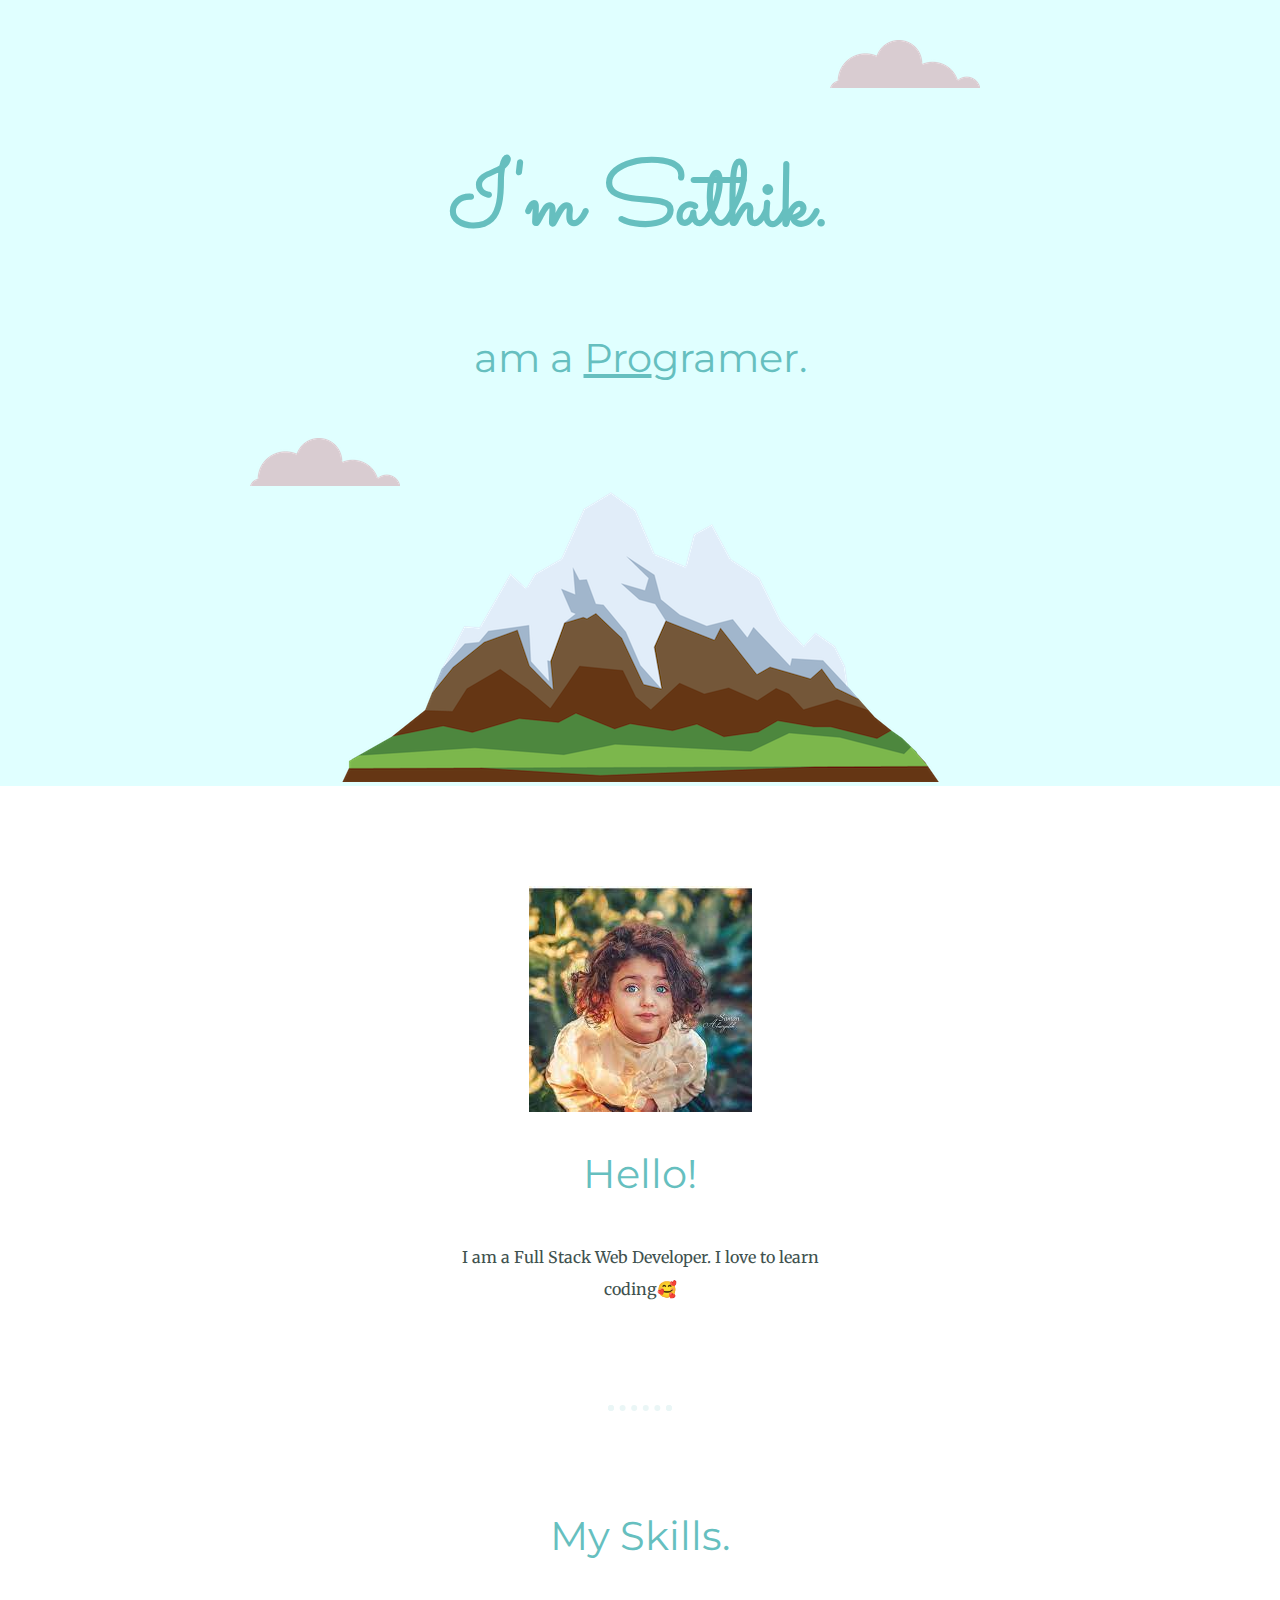
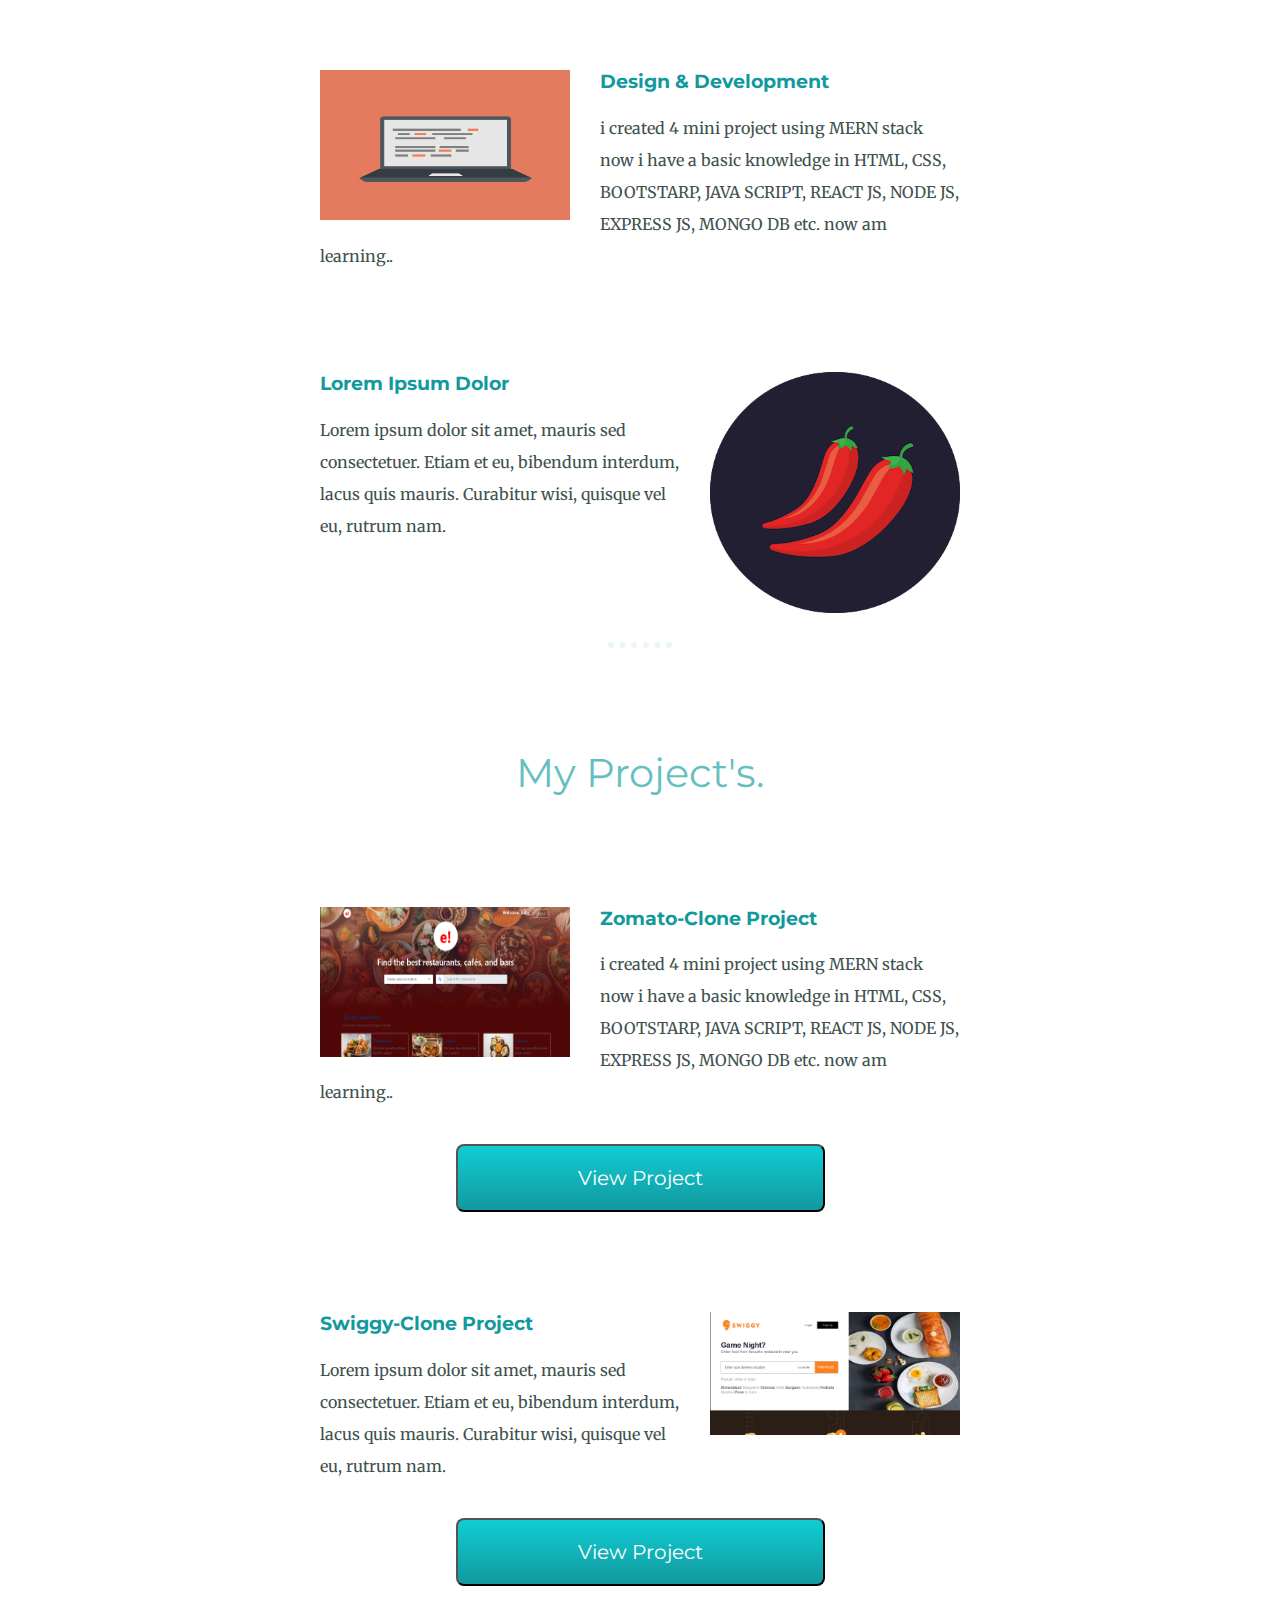
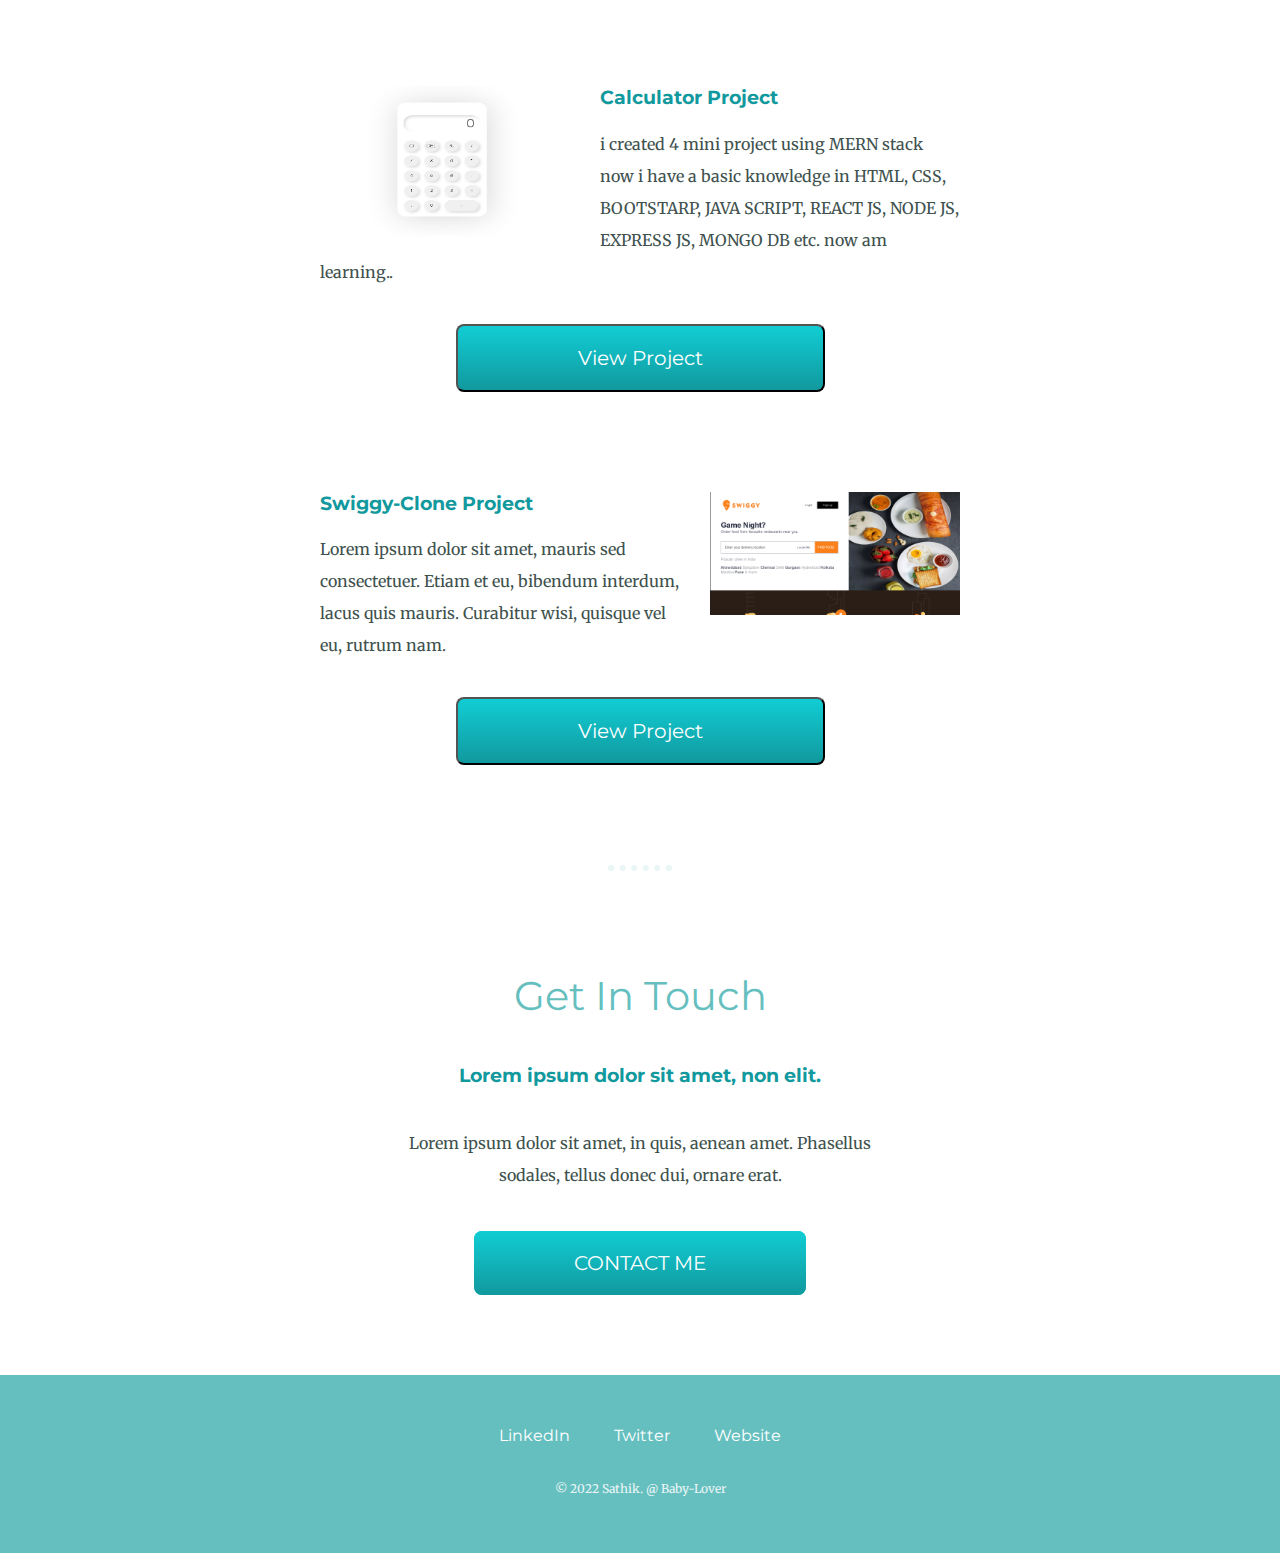
<file: Portfolio.html>
<!DOCTYPE html>

<html lang="en">
  <head>
    <meta charset="UTF-8" />
    <meta http-equiv="X-UA-Compatible" content="IE=edge" />
    <meta name="viewport" content="width=device-width, initial-scale=1.0" />

    <title>Portfolio</title>

    <link rel="preconnect" href="https://fonts.googleapis.com" />
    <link
      href="https://fonts.googleapis.com/css2?family=Merriweather&family=Montserrat&family=Sacramento&display=swap"
      rel="stylesheet"
    />
    <link rel="shortcut icon" href="./Images/baby.jpg" type="image/x-icon" />
    <link rel="stylesheet" href="./Portfolio.css" />
  </head>

  <body>
    <div class="top-container">
      <img class="top-cloud" src="./Images/cloud.png" alt="" />

      <h1>I'm Sathik.</h1>

      <h2>am a <span class="pro">Pro</span>gramer.</h2>

      <img class="bottom-cloud" src="./Images/cloud.png" alt="" />

      <img class="mountain" src="./Images/mountain.png" alt="" />
    </div>

    <div class="middle-container">
      <div class="profile">
        <img src="./Images/baby.jpg" alt="" />

        <h2>Hello!</h2>

        <p class="intro">
          I am a Full Stack Web Developer. I love to learn coding🥰
        </p>
      </div>

      <hr />

      <div class="skills">
        <h2>My Skills.</h2>

        <div class="skill-row">
          <img class="computer-img" src="./Images/computer.png" alt="" />

          <h3>Design & Development</h3>

          <p>
            i created 4 mini project using MERN stack now i have a basic
            knowledge in HTML, CSS, BOOTSTARP, JAVA SCRIPT, REACT JS, NODE JS,
            EXPRESS JS, MONGO DB etc. now am learning..
          </p>
        </div>

        <div class="skill-row">
          <img class="chilli-img" src="./Images/chillies.png" alt="" />

          <h3>Lorem Ipsum Dolor</h3>

          <p>
            Lorem ipsum dolor sit amet, mauris sed consectetuer. Etiam et eu,
            bibendum interdum, lacus quis mauris. Curabitur wisi, quisque vel
            eu, rutrum nam.
          </p>
        </div>
      </div>

      <hr />

      <div class="skills">
        <h2>My Project's.</h2>

        <div class="skill-row">
          <img class="computer-img" src="./Images/Screenshot 1.png" alt="" />

          <h3>Zomato-Clone Project</h3>

          <p>
            i created 4 mini project using MERN stack now i have a basic
            knowledge in HTML, CSS, BOOTSTARP, JAVA SCRIPT, REACT JS, NODE JS,
            EXPRESS JS, MONGO DB etc. now am learning..
          </p>

          <div class="d-grid gap-2 col-6 mx-auto btn-btn">
            <button class="btn btn-primary" type="button">
              <a href="https://zc-react.netlify.app/" target="_blank"
                >View Project</a
              >
            </button>
          </div>
        </div>

        <div class="skill-row">
          <img class="chilli-img" src="./Images/Screenshot 3.png" alt="" />

          <h3>Swiggy-Clone Project</h3>

          <p>
            Lorem ipsum dolor sit amet, mauris sed consectetuer. Etiam et eu,
            bibendum interdum, lacus quis mauris. Curabitur wisi, quisque vel
            eu, rutrum nam.
          </p>

          <div class="d-grid gap-2 col-6 mx-auto btn-btn">
            <button class="btn btn-primary" type="button">
              <a href="https://1st-calculator.netlify.app/" target="_blank"
                >View Project</a
              >
            </button>
          </div>
        </div>

        <div class="skill-row">
          <img class="computer-img" src="./Images/Screenshot 2.png" alt="" />

          <h3>Calculator Project</h3>

          <p>
            i created 4 mini project using MERN stack now i have a basic
            knowledge in HTML, CSS, BOOTSTARP, JAVA SCRIPT, REACT JS, NODE JS,
            EXPRESS JS, MONGO DB etc. now am learning..
          </p>

          <div class="d-grid gap-2 col-6 mx-auto btn-btn">
            <button class="btn btn-primary" type="button">
              <a href="https://zc-react.netlify.app/" target="_blank"
                >View Project</a
              >
            </button>
          </div>
        </div>

        <div class="skill-row">
          <img class="chilli-img" src="./Images/Screenshot 3.png" alt="" />

          <h3>Swiggy-Clone Project</h3>

          <p>
            Lorem ipsum dolor sit amet, mauris sed consectetuer. Etiam et eu,
            bibendum interdum, lacus quis mauris. Curabitur wisi, quisque vel
            eu, rutrum nam.
          </p>

          <div class="d-grid gap-2 col-6 mx-auto btn-btn">
            <button class="btn btn-primary" type="button">
              <a href="https://1st-calculator.netlify.app/" target="_blank"
                >View Project</a
              >
            </button>
          </div>
        </div>
      </div>

      <hr />

      <div class="contact-me">
        <h2>Get In Touch</h2>

        <h3>Lorem ipsum dolor sit amet, non elit.</h3>

        <p class="contact-message">
          Lorem ipsum dolor sit amet, in quis, aenean amet. Phasellus sodales,
          tellus donec dui, ornare erat.
        </p>

        <a class="btn" href="mailto:name@email.com">CONTACT ME</a>
      </div>
    </div>

    <div class="bottom-container">
      <a class="footer-link" href="https://www.linkedin.com/">LinkedIn</a>

      <a class="footer-link" href="https://twitter.com/">Twitter</a>

      <a class="footer-link" href="https://www.appbrewery.co/">Website</a>

      <p class="copyright">© 2022 Sathik. @ Baby-Lover</p>
    </div>
  </body>
</html>
</file>
<file: Portfolio.css>
body {
  color: #40514e;
  margin: 0%;
  text-align: center;
  font-family: "Merriweather", serif;
}

.btn-btn {
  display: flex;
  justify-content: center !important;
  align-items: center;
  /* width: 00px !important; */
}

a {
  color: #ffffff !important;
}

a:hover {
  color: grey !important;
}

.btn {
  margin-top: 20px;
  padding: 20px 100px !important;
  cursor: pointer;
  color: #ffffff !important;
}

.col {
  width: 100px !important;
}

.mountain {
  height: 10%;
}

h1 {
  font-size: 5.625rem;
  margin-top: 50px auto 0 auto;
  font-family: "Sacramento", cursive;
  color: #66bfbf;
}

h2 {
  font-family: "Montserrat", sans-serif;
  font-size: 2.5rem;
  color: #66bfbf;
  font-weight: normal;
  padding-bottom: 10px;
}

h3 {
  color: #11999e;
  font-family: "Montserrat", sans-serif;
}

.top-container {
  background-color: lightcyan;
  position: relative;
  padding-top: 80px;
}

p {
  line-height: 2;
}

hr {
  border: dotted #eaf6f6 6px;
  border-bottom: none;
  margin: 100px auto;
  width: 4%;
}

a {
  color: #11999e;
  font-family: "Montserrat", sans-serif;
  margin: 10px 20px;
  text-decoration: none;
}

a:hover {
  color: #eaf6f6;
}

.pro {
  text-decoration: underline;
}

.intro {
  width: 30%;
  margin: auto;
}

.top-cloud {
  position: absolute;
  right: 300px;
  top: 40px;
}

.bottom-cloud {
  position: absolute;
  left: 250px;
  bottom: 300px;
}

.middle-container {
  margin: 100px auto;
}

.skill-row {
  width: 50%;
  margin: 100px auto;
  text-align: left;
}

.computer-img {
  width: 250px;
  float: left;
  margin-right: 30px;
  height: 150px;
}

.chilli-img {
  /* width: 25%; */
  width: 250px;

  float: right;
  margin-left: 30px;
}

.bottom-container {
  background-color: #66bfbf;
  padding: 50px 0 20px;
}

.contact-message {
  width: 40%;
  margin: 40px auto 60px;
}

.btn {
  background: #11cdd4;
  background-image: -webkit-linear-gradient(top, #11cdd4, #11999e);
  background-image: -moz-linear-gradient(top, #11cdd4, #11999e);
  background-image: -ms-linear-gradient(top, #11cdd4, #11999e);
  background-image: -o-linear-gradient(top, #11cdd4, #11999e);
  background-image: linear-gradient(to bottom, #11cdd4, #11999e);
  -webkit-border-radius: 8;
  -moz-border-radius: 8;
  border-radius: 8px;
  font-family: "Montserrat", sans-serif;
  color: #ffffff;
  font-size: 20px;
  padding: 10px 20px 10px 20px;
  text-decoration: none;
}

.btn:hover {
  background: #30e3cb;
  background-image: -webkit-linear-gradient(top, #30e3cb, #2bc4ad);
  background-image: -moz-linear-gradient(top, #30e3cb, #2bc4ad);
  background-image: -ms-linear-gradient(top, #30e3cb, #2bc4ad);
  background-image: -o-linear-gradient(top, #30e3cb, #2bc4ad);
  background-image: linear-gradient(to bottom, #30e3cb, #2bc4ad);
  text-decoration: none;
}

.copyright {
  color: #eaf6f6;
  font-size: 0.75rem;
  padding: 20px 0;
}
</file>
